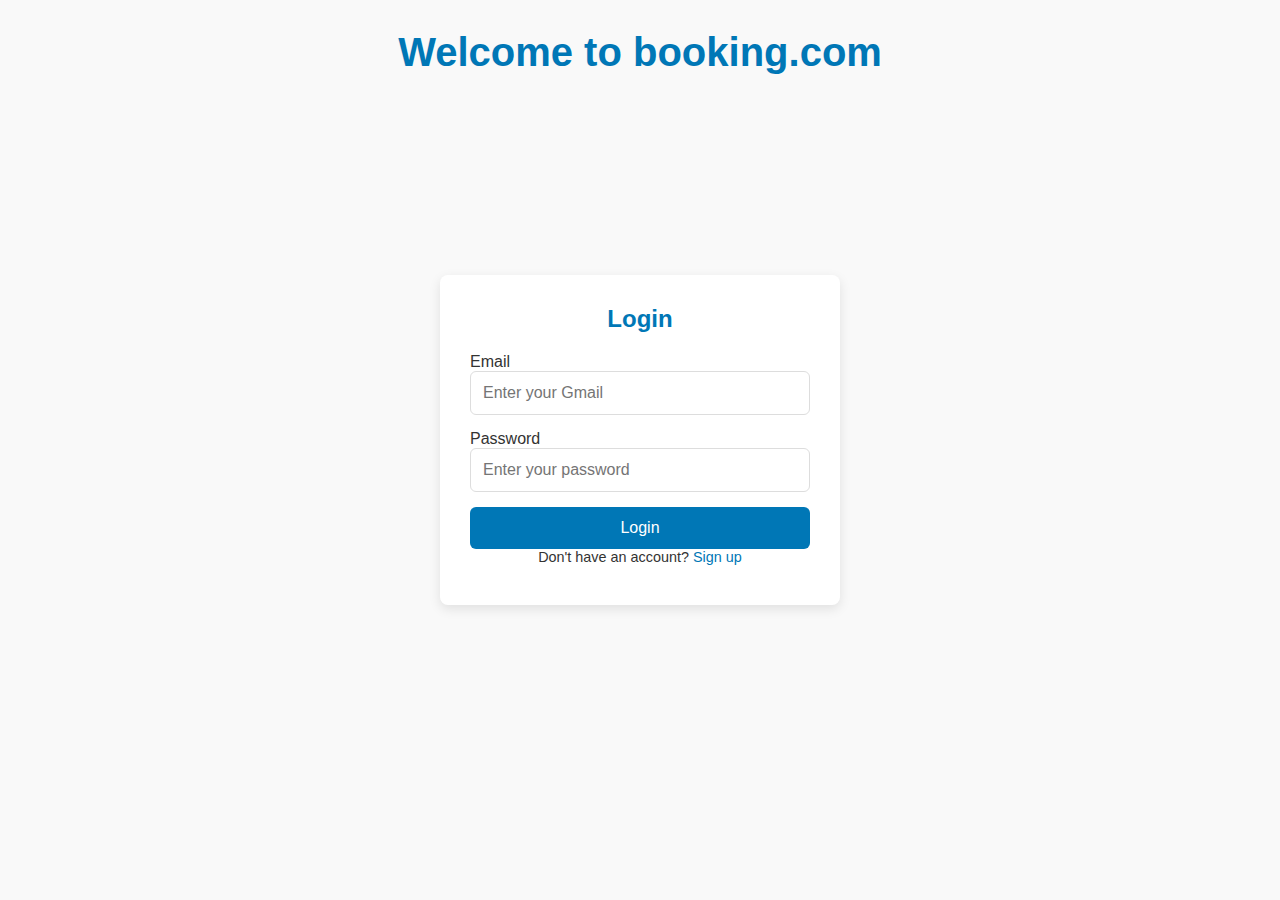
<file: src/main/webapp/WEB-INF/index.html>
<!DOCTYPE html>
<html lang="en">
  <head>
    <meta charset="UTF-8" />
    <meta name="viewport" content="width=device-width, initial-scale=1.0" />
    <title>Booking.com - Login / Signup</title>
    <link rel="stylesheet" href="../login/styles.css" />
  </head>
  <body>
    <div class="container">
      <header>
        <h1>Welcome to booking.com</h1>
      </header>

      <!-- Login / Signup Form Section -->
      <section class="auth-section">
        <div class="auth-container">
          <!-- Login Form -->
          <div class="login-form" id="loginForm">
            <h2>Login</h2>
            <form id="login">
              <div class="form-group">
                <label for="loginEmail">Email</label>
                <input
                  type="email"
                  id="loginEmail"
                  placeholder="Enter your Gmail"
                  required
                />
              </div>
              <div class="form-group">
                <label for="loginPassword">Password</label>
                <input
                  type="password"
                  id="loginPassword"
                  placeholder="Enter your password"
                  required
                />
              </div>
              <button type="submit">Login</button>
              <p>
                Don't have an account?
                <a href="#" onclick="toggleForm('signup')">Sign up</a>
              </p>
              <div id="loginError" class="error-message"></div>
            </form>
          </div>

          <!-- Sign-up Form -->
          <div class="signup-form" id="signupForm" style="display: none">
            <h2>Sign Up</h2>
            <form id="signup">
              <div class="form-group">
                <label for="signupUsername">Username</label>
                <input
                  type="text"
                  id="signupUsername"
                  placeholder="Enter your Full Name"
                  required
                />
              </div>
              <div class="form-group">
                <label for="signupEmail">Email</label>
                <input
                  type="email"
                  id="signupEmail"
                  placeholder="Enter your Gmail"
                  required
                />
              </div>
              <div class="form-group">
                <label for="signupPassword">Password</label>
                <input
                  type="password"
                  id="signupPassword"
                  placeholder="Enter a password"
                  required
                />
              </div>
              <button type="submit">Sign Up</button>
              <p>
                Already have an account?
                <a href="#" onclick="toggleForm('login')">Login</a>
              </p>
              <div id="signupError" class="error-message"></div>
            </form>
          </div>
        </div>
      </section>
    </div>

    <script>
      // Function to toggle between Login and Sign Up forms
      function toggleForm(formType) {
        if (formType === "login") {
          document.getElementById("loginForm").style.display = "block";
          document.getElementById("signupForm").style.display = "none";
        } else {
          document.getElementById("signupForm").style.display = "block";
          document.getElementById("loginForm").style.display = "none";
        }
      }

      // Email and password validation for Login form
      document.getElementById("login").addEventListener("submit", function (e) {
        e.preventDefault();

        const email = document.getElementById("loginEmail").value;
        const password = document.getElementById("loginPassword").value;
        const errorDiv = document.getElementById("loginError");

        errorDiv.textContent = ""; // Clear previous error messages

        // Validate email format (must be Gmail)
        const emailPattern = /^[a-zA-Z0-9._%+-]+@gmail\.com$/;
        if (!emailPattern.test(email)) {
          errorDiv.textContent = "Please enter a valid Gmail address.";
          return;
        }

        // Validate password length
        if (password.length < 6) {
          errorDiv.textContent = "Password must be at least 6 characters long.";
          return;
        }

        // Proceed with login (for demonstration, we show success message)
        alert("Login successful!");
      });

      // Email and password validation for Signup form
      document
        .getElementById("signup")
        .addEventListener("submit", function (e) {
          e.preventDefault();

          const email = document.getElementById("signupEmail").value;
          const password = document.getElementById("signupPassword").value;
          const errorDiv = document.getElementById("signupError");

          errorDiv.textContent = ""; // Clear previous error messages

          // Validate email format (must be Gmail)
          const emailPattern = /^[a-zA-Z0-9._%+-]+@gmail\.com$/;
          if (!emailPattern.test(email)) {
            errorDiv.textContent = "Please enter a valid Gmail address.";
            return;
          }

          // Validate password length
          if (password.length < 6) {
            errorDiv.textContent =
              "Password must be at least 6 characters long.";
            return;
          }

          // Proceed with signup (for demonstration, we show success message)
          alert("Signup successful!");
        });
    </script>
  </body>
</html>
</file>
<file: src/main/webapp/login/styles.css>
/* General Reset and Box Model */
* {
  margin: 0;
  padding: 0;
  box-sizing: border-box;
}

body {
  font-family: Arial, sans-serif;
  background-color: #f9f9f9;
  color: #333;
}

.container {
  max-width: 1200px;
  margin: 0 auto;
  padding: 30px;
}

header {
  text-align: center;
  margin-bottom: 50px;
}

h1 {
  color: #0077b6;
  font-size: 2.5rem;
}

/* Auth Section (Login / Sign Up Forms) */
.auth-section {
  display: flex;
  justify-content: center;
  align-items: center;
  min-height: 70vh;
}

.auth-container {
  width: 100%;
  max-width: 400px;
  background-color: #ffffff;
  padding: 30px;
  border-radius: 8px;
  box-shadow: 0px 4px 12px rgba(0, 0, 0, 0.1);
}

/* Form Styles */
h2 {
  font-size: 1.5rem;
  color: #0077b6;
  text-align: center;
  margin-bottom: 20px;
}

.form-group {
  margin-bottom: 15px;
}

input {
  width: 100%;
  padding: 12px;
  border: 1px solid #ddd;
  border-radius: 6px;
  font-size: 1rem;
}

button {
  width: 100%;
  padding: 12px;
  background-color: #0077b6;
  color: white;
  border: none;
  border-radius: 6px;
  font-size: 1rem;
  cursor: pointer;
}

button:hover {
  background-color: #005f8d;
}

p {
  text-align: center;
  font-size: 0.9rem;
}

a {
  color: #0077b6;
  text-decoration: none;
}

a:hover {
  text-decoration: underline;
}

/* Error Message Styles */
.error-message {
  color: red;
  font-size: 0.9rem;
  margin-top: 10px;
  text-align: center;
}
</file>
